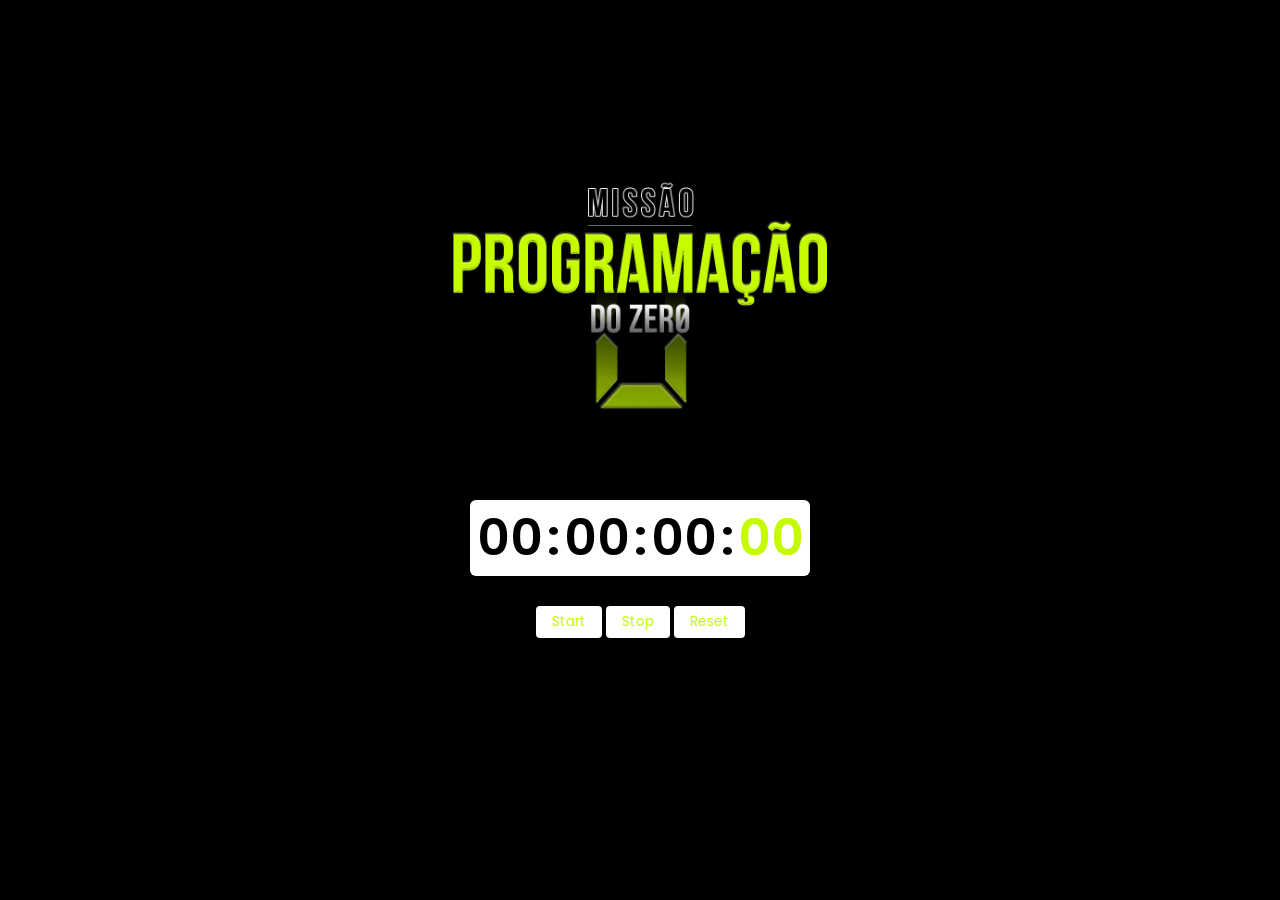
<file: estudos/cronometro/index.html>
<!DOCTYPE html>
<html lang="pt-br">

<head>
    <meta charset="UTF-8">
    <meta http-equiv="X-UA-Compatible" content="IE=edge">
    <meta name="viewport" content="width=device-width, initial-scale=1.0">
    <link href="./styles.css" rel="stylesheet">
    <link rel="preconnect" href="https://fonts.googleapis.com">
    <link rel="preconnect" href="https://fonts.gstatic.com" crossorigin>
    <link href="https://fonts.googleapis.com/css2?family=Poppins:wght@600;700&display=swap" rel="stylesheet">
    <title>cronometro</title>
</head>

<body>
    <img src="missao-3.png">
    <div id="caixa-numeros">
        <span class="numeros" id="horas">00</span>
        <span class="numeros">:</span>
        <span class="numeros" id="minutos">00</span>
        <span class="numeros">:</span>
        <span class="numeros" id="segundos">00</span>
        <span class="numeros">:</span>
        <span class="numeros numero-verde" id="mili">00</span>
    </div>
    <div id="caixa-botoes">
        <button class="botoes" id="start">Start</button>
        <button class="botoes">Stop</button>
        <button class="botoes">Reset</button>
    </div>
</body>
<script>
    let btnStart = document.getElementById("start")
    let mili = document.getElementById("mili")
    let segundos = document.getElementById("segundos")
    let minutos = document.getElementById("minutos")
    let horas = document.getElementById("horas")


    let startTimer
    let ms = 0
    let seg = 0
    let min = 0
    let hr = 0

    function start() {
        startTimer = setInterval(function () {
           ms++
           atualizaValor()
        }, 10);
    }

    function atualizaValor(){
        mili.innerHTML = ms
    }



    btnStart.addEventListener("click", start)

</script>

</html>
</file>
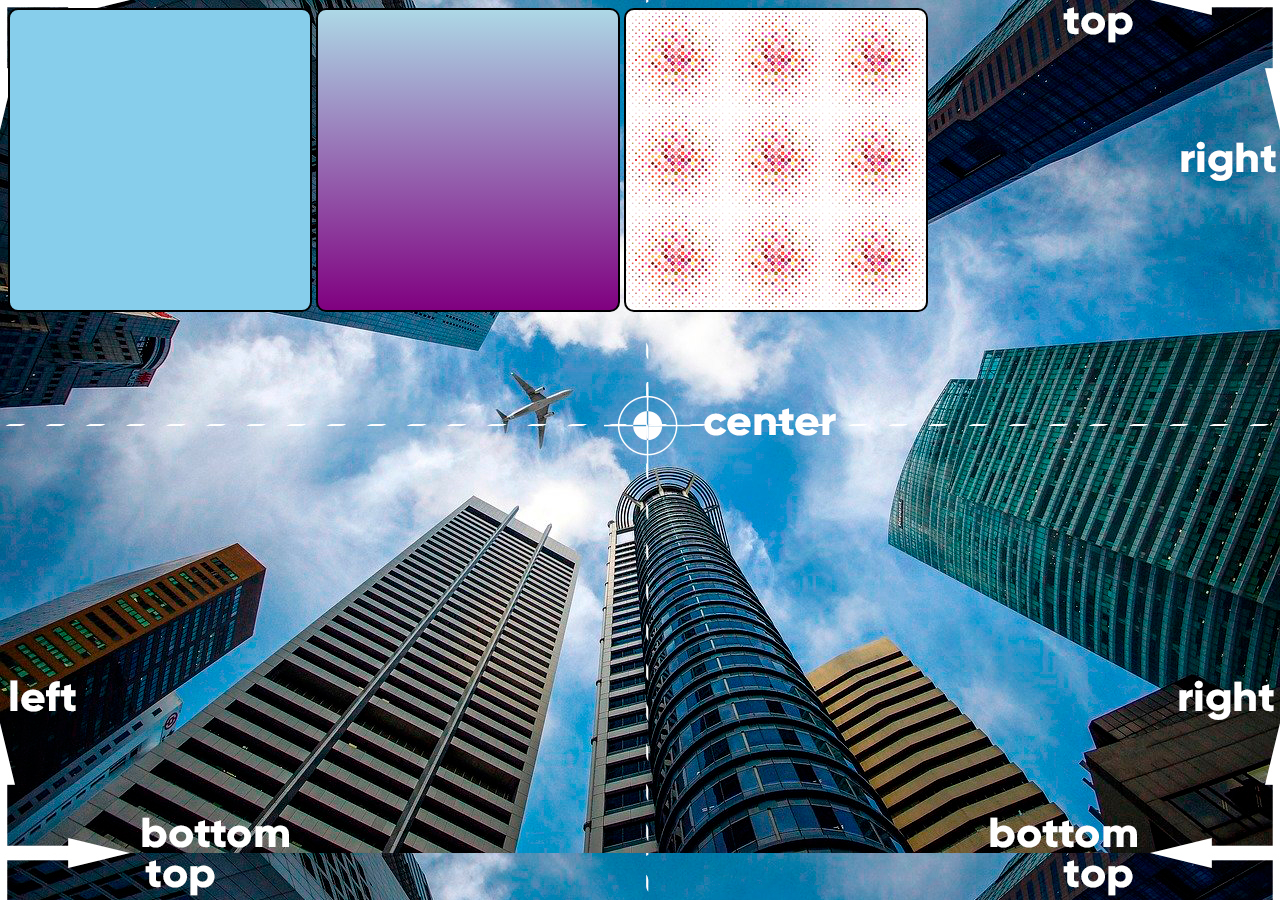
<file: estudos/exer 022/index.html>
<!DOCTYPE html>
<html lang="pt-br">
<head>
    <meta charset="UTF-8">
    <meta http-equiv="X-UA-Compatible" content="IE=edge">
    <meta name="viewport" content="width=device-width, initial-scale=1.0">
    <title>Teste de imagem de fundo</title>

    <style>
        body{
            background-image: url('imagens/wallpaper003.jpg');
            }
        div.quadrado{
            display: inline-block;
            border: 2px solid black;
            border-radius: 10px;
            background-color: lightgrey;
            width: 300px;
            height: 300px;
            
        }
        div#q1{
            background-color: skyblue;

        }
        div#q2{
            background-image: linear-gradient(to bottom,lightblue,purple)


        }
        div#q3{
            background-image: url('imagens/pattern002.png');

        }
    </style>
</head>
<body>
    <div class="quadrado" id="q1">

    </div>
    <div class="quadrado" id="q2">

    </div>
    <div class="quadrado" id="q3">

    </div>
</body>
</html>
</file>
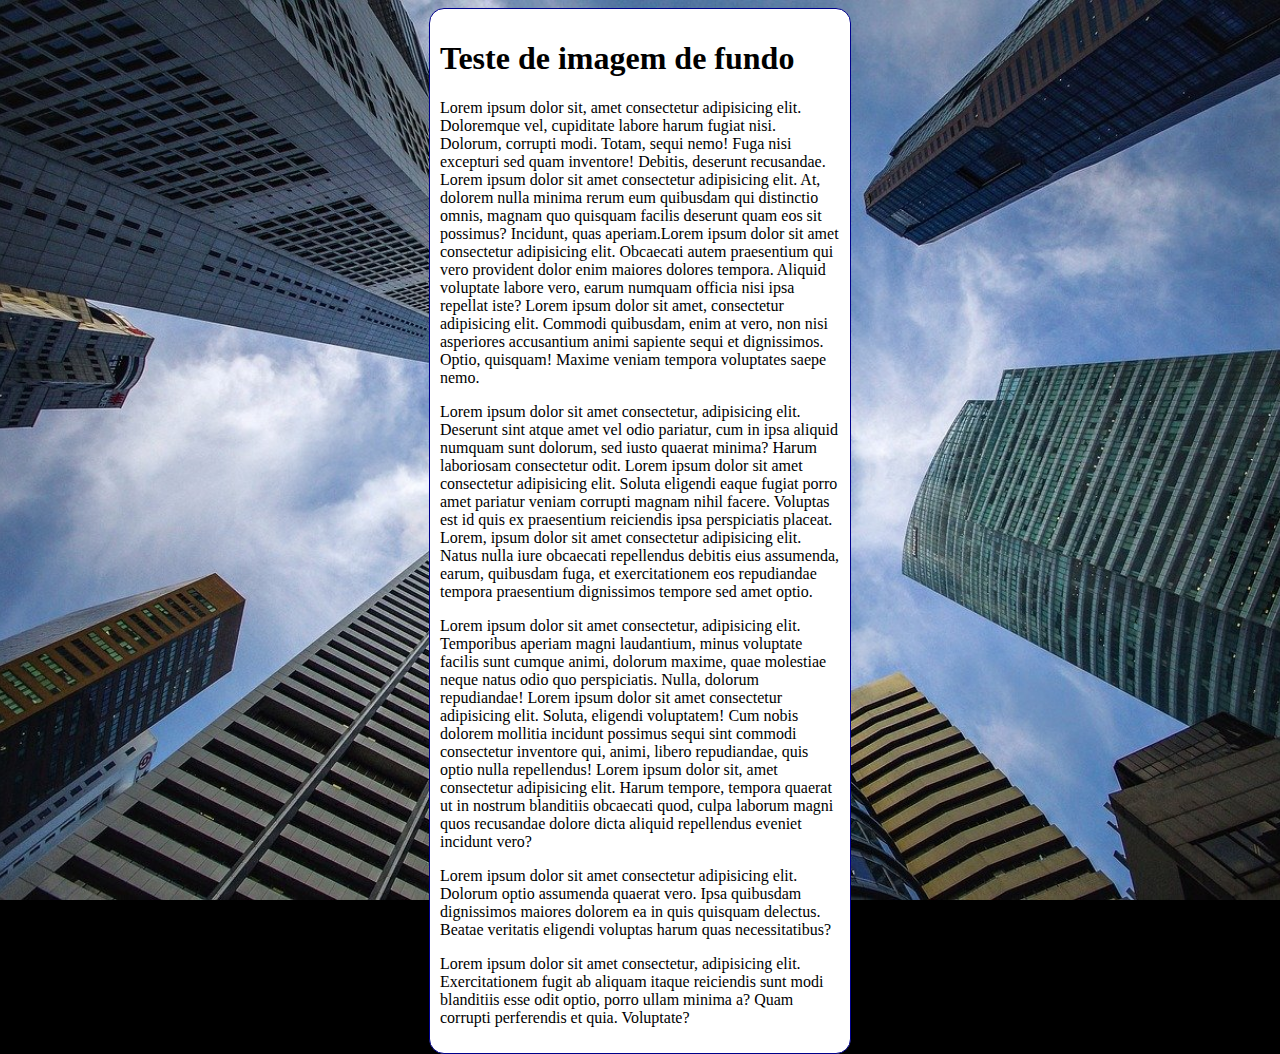
<file: estudos/exer 03/index.html>
<!DOCTYPE html>
<html lang="pt-br">
<head>
    <meta charset="UTF-8">
    <meta http-equiv="X-UA-Compatible" content="IE=edge">
    <meta name="viewport" content="width=device-width, initial-scale=1.0">
   <link rel="shortcut icon" href="favicon.ico" type="image/x-icon">
    <title>Teste imagem de fundo</title>
</head>
<style>
    body{
        height: 100vh;
        background-color: black;
        background-image: url(imagens/wallpaper003.jpg);
        background-position: center top;
        background-repeat: no-repeat;
        background-size: cover;
        background-attachment: fixed;
    }
    main{
        background-color: white;
        max-width: 400px;
        padding: 10px;
        margin: auto;
        border: 1px solid darkblue;
        border-radius: 15px;

    }



</style>

<body>
    <main>
    <h1>Teste de imagem de fundo</h1>
    <p>Lorem ipsum dolor sit, amet consectetur adipisicing elit. Doloremque vel, cupiditate labore harum fugiat nisi. Dolorum, corrupti modi. Totam, sequi nemo! Fuga nisi excepturi sed quam inventore! Debitis, deserunt recusandae. 
        Lorem ipsum dolor sit amet consectetur adipisicing elit. At, dolorem nulla minima rerum eum quibusdam qui distinctio omnis, magnam quo quisquam facilis deserunt quam eos sit possimus? Incidunt, quas aperiam.Lorem ipsum dolor sit amet consectetur adipisicing elit. Obcaecati autem praesentium qui vero provident dolor enim maiores dolores tempora. Aliquid voluptate labore vero, earum numquam officia nisi ipsa repellat iste? Lorem ipsum dolor sit amet, consectetur adipisicing elit. Commodi quibusdam, enim at vero, non nisi asperiores accusantium animi sapiente sequi et dignissimos. Optio, quisquam! Maxime veniam tempora voluptates saepe nemo.
        <p> Lorem ipsum dolor sit amet consectetur, adipisicing elit. Deserunt sint atque amet vel odio pariatur, cum in ipsa aliquid numquam sunt dolorum, sed iusto quaerat minima? Harum laboriosam consectetur odit. Lorem ipsum dolor sit amet consectetur adipisicing elit. Soluta eligendi eaque fugiat porro amet pariatur veniam corrupti magnam nihil facere. Voluptas est id quis ex praesentium reiciendis ipsa perspiciatis placeat. Lorem, ipsum dolor sit amet consectetur adipisicing elit. Natus nulla iure obcaecati repellendus debitis eius assumenda, earum, quibusdam fuga, et exercitationem eos repudiandae tempora praesentium dignissimos tempore sed amet optio. </p>
        <p>Lorem ipsum dolor sit amet consectetur, adipisicing elit. Temporibus aperiam magni laudantium, minus voluptate facilis sunt cumque animi, dolorum maxime, quae molestiae neque natus odio quo perspiciatis. Nulla, dolorum repudiandae! Lorem ipsum dolor sit amet consectetur adipisicing elit. Soluta, eligendi voluptatem! Cum nobis dolorem mollitia incidunt possimus sequi sint commodi consectetur inventore qui, animi, libero repudiandae, quis optio nulla repellendus! Lorem ipsum dolor sit, amet consectetur adipisicing elit. Harum tempore, tempora quaerat ut in nostrum blanditiis obcaecati quod, culpa laborum magni quos recusandae dolore dicta aliquid repellendus eveniet incidunt vero?</p>
         <p>Lorem ipsum dolor sit amet consectetur adipisicing elit. Dolorum optio assumenda quaerat vero. Ipsa quibusdam dignissimos maiores dolorem ea in quis quisquam delectus. Beatae veritatis eligendi voluptas harum quas necessitatibus?</p>
         <p>Lorem ipsum dolor sit amet consectetur, adipisicing elit. Exercitationem fugit ab aliquam itaque reiciendis sunt modi blanditiis esse odit optio, porro ullam minima a? Quam corrupti perferendis et quia. Voluptate?</p>
    </main>
</body>
</html>
</file>
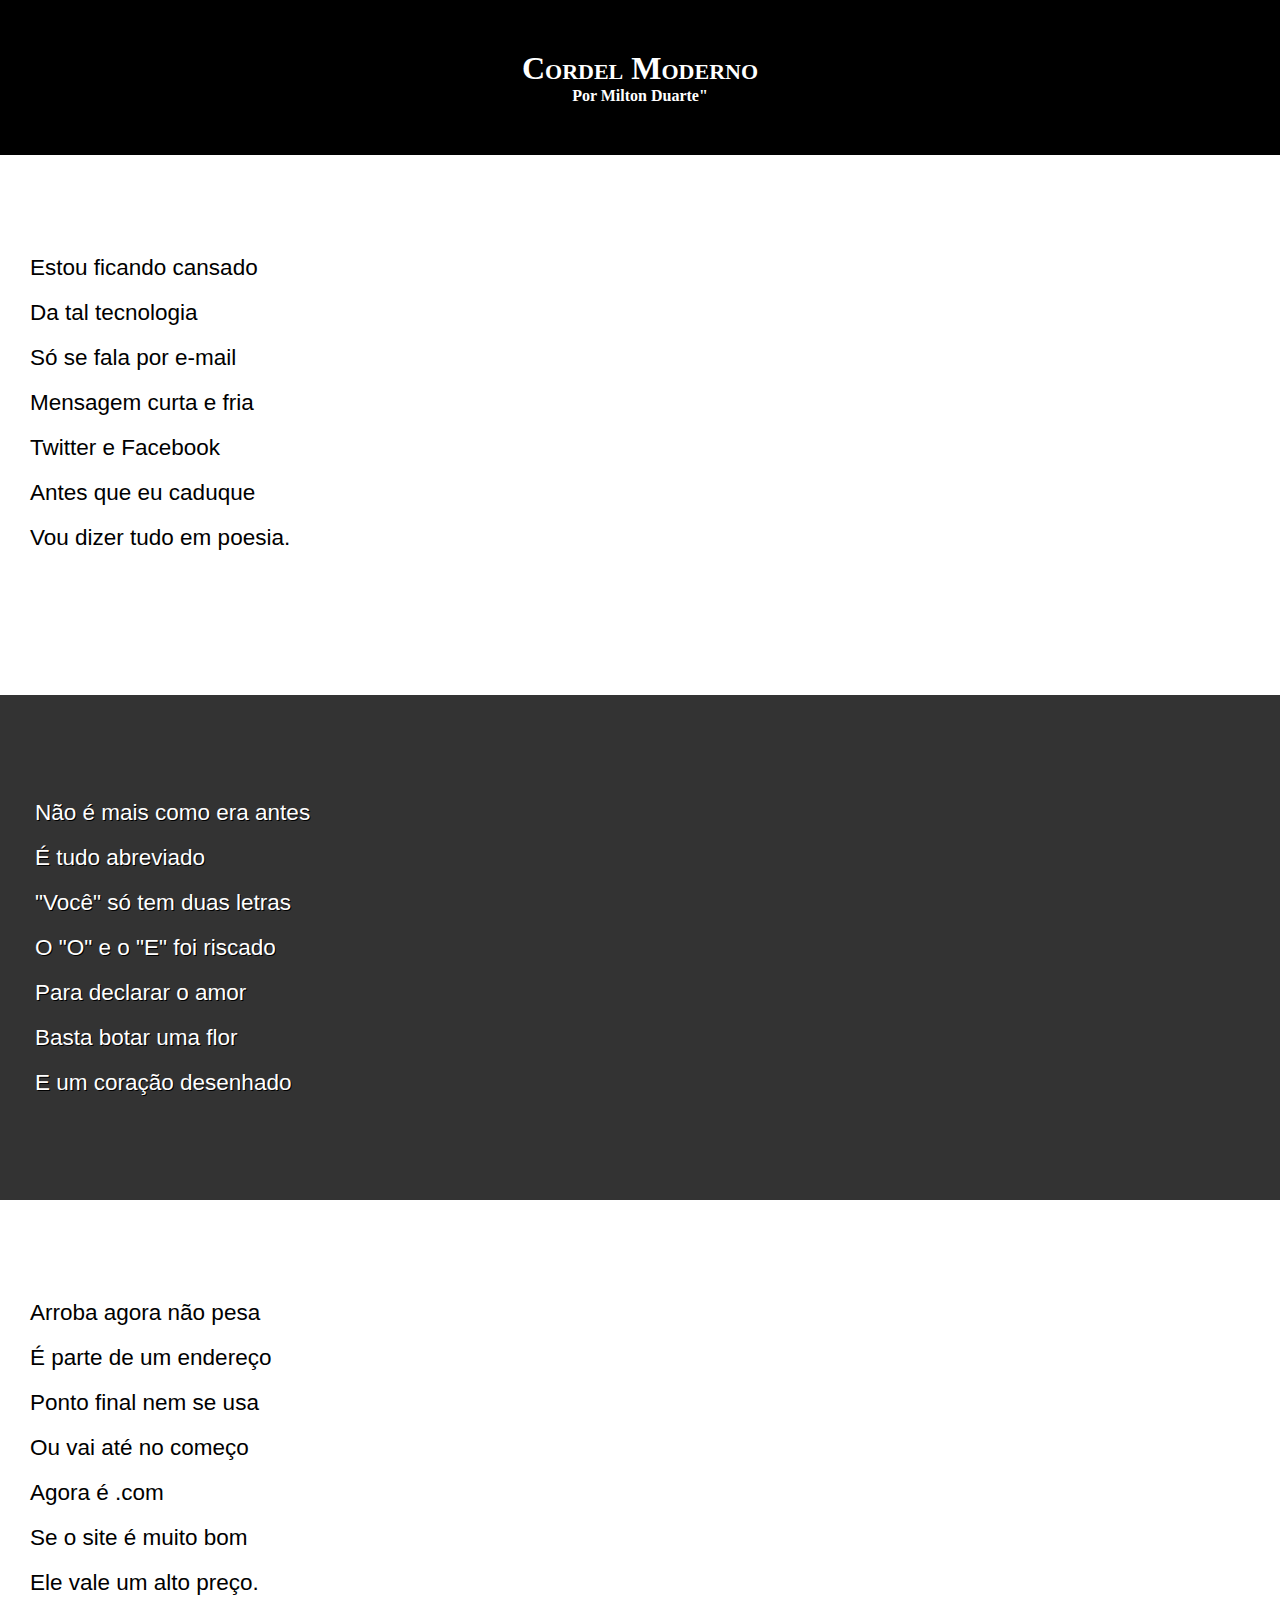
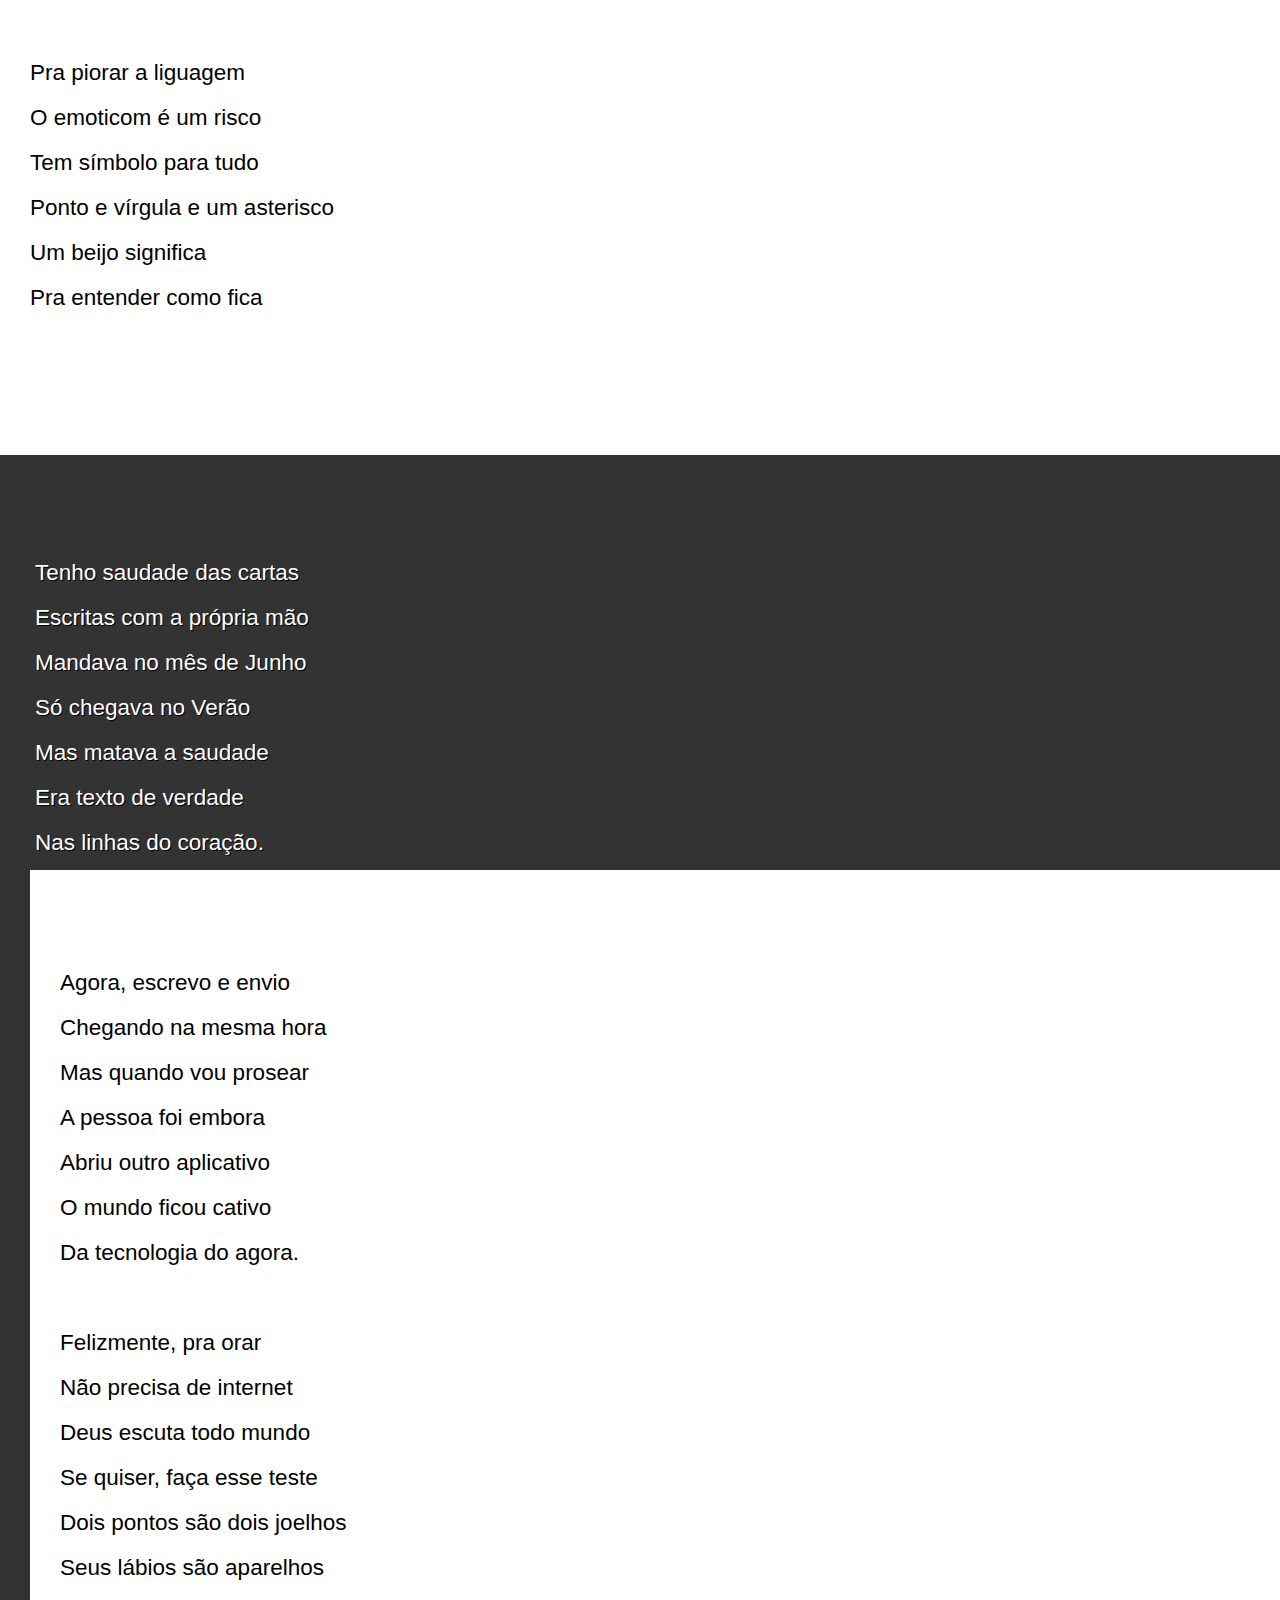
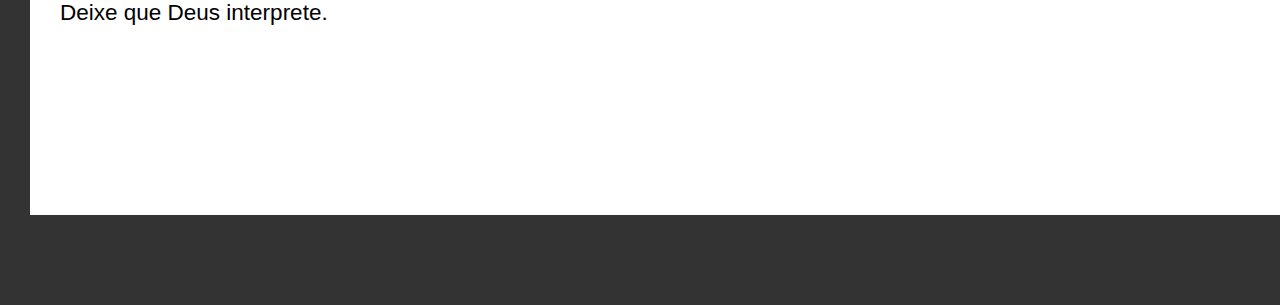
<file: estudos/projeto  cordel (poesia)/index.html>
<!DOCTYPE html>
<html lang="pt-br">
<head>
    <meta charset="UTF-8">
    <meta http-equiv="X-UA-Compatible" content="IE=edge">
    <meta name="viewport" content="width=device-width, initial-scale=1.0">
    <link rel="stylesheet" href="style.css">
    <title>Projeto poesia cordel</title>
</head>
<body>
    <header>
    <h1>Cordel Moderno</h1>
   <p> 
    <a href="https://www.recantodasletras.com.br/poesias/3186743]" rel="site de poesias">Por Milton Duarte"</a></p>
</header>
<section class="normal">
<p> Estou ficando cansado <br>
Da tal tecnologia <br>
Só se fala por e-mail <br>
Mensagem curta e fria <br>
Twitter e Facebook <br>
Antes que eu caduque <br>
Vou dizer tudo em poesia. <br></p>
</section>

<section class="imagem">
<p> Não é mais como era antes <br>
É tudo abreviado <br>
"Você" só tem duas letras <br>
O "O" e o "E" foi riscado <br>
Para declarar o amor <br>
Basta botar uma flor <br>
E um coração desenhado <br></p>
</section>

<section class="normal">
<p> Arroba agora não pesa <br>
É parte de um endereço <br>
Ponto final nem se usa <br>
Ou vai até no começo <br>
Agora é .com <br>
Se o site é muito bom <br>
Ele vale um alto preço. <br>

<p> Pra piorar a liguagem <br>
O emoticom é um risco <br>
Tem símbolo para tudo <br>
Ponto e vírgula e um asterisco <br>
Um beijo significa <br>
Pra entender como fica <br></p>
</section>
    
<section class="imagem">
 <p>  Tenho saudade das cartas <br>
 Escritas com a própria mão <br>
Mandava no mês de Junho <br>
Só chegava no Verão <br>
Mas matava a saudade <br>
Era texto de verdade <br>
Nas linhas do coração.</p> <br>

<section class="normal">       
    <p> Agora, escrevo e envio <br>
    Chegando na mesma hora <br>
    Mas quando vou prosear <br>
    A pessoa foi embora <br>
     Abriu outro aplicativo <br>
     O mundo ficou cativo <br>
     Da tecnologia do agora. <br> </p>
        
    <p> Felizmente, pra orar <br>
       Não precisa de internet <br>
     Deus escuta todo mundo <br>
     Se quiser, faça esse teste <br>
     Dois pontos são dois joelhos <br>
     Seus lábios são aparelhos <br>
    Deixe que Deus interprete.</p> <br>
    
    </section>
</file>
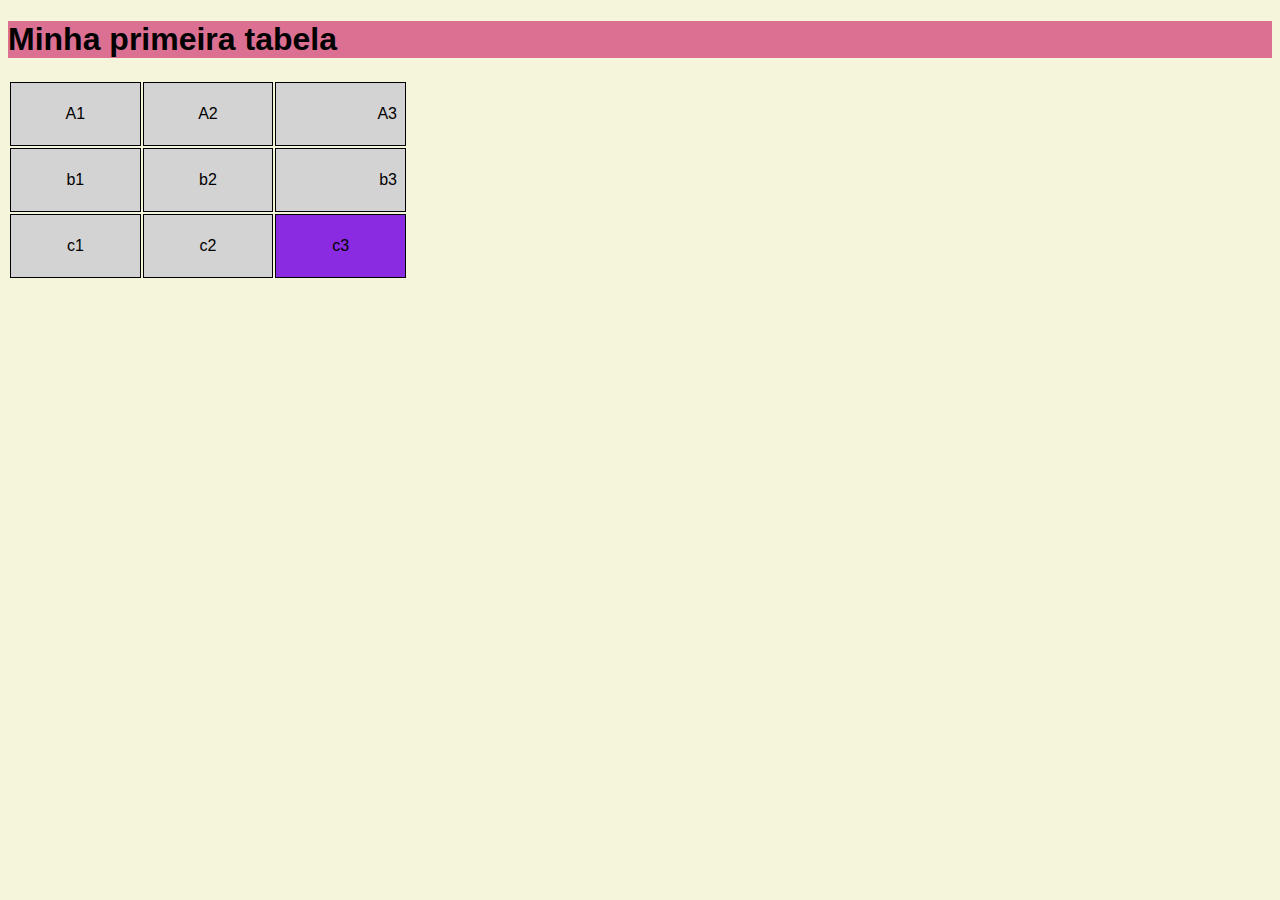
<file: estudos/tabela/index.html>
<!DOCTYPE html>
<html lang="pt-br">
<head>
    <meta charset="UTF-8">
    <meta http-equiv="X-UA-Compatible" content="IE=edge">
    <meta name="viewport" content="width=device-width, initial-scale=1.0">
    <title>tabela</title>
    <style>
        body{
            font-family:Arial, Helvetica, sans-serif;
            background-color: beige;
        }
        h1{
            background:palevioletred;
        }
        table{
            width: 400px;
            height: 200px;
            border-collapse: separate;
        }
        td{
            border: 1px solid black;
            padding: 8px;
            text-align: center;
            vertical-align: middle;
        }
        tr{
            background-color: lightgray;
        }
        td.dado{
            background-color: blueviolet;
        }
        .numero{
            text-align: right;
        }
      
    </style>
</head>
<body>
    <h1>Minha primeira tabela</h1>
    <table>
            <tr class="linha">
                <td>A1</td>
                <td>A2</td>
                <td class="numero">A3</td>
            </tr>
            <tr>
                <td>b1</td>
                <td>b2</td>
                <td class="numero">b3</td>
            </tr>
            <tr>
                <td>c1</td>
                <td>c2</td>
                <td class="dado">c3</td>
            </tr>


      </tr>
    </table>
</body>
</html>
</file>
<file: estudos/cronometro/styles.css>
* {
    margin: 0;
    padding: 0;
    box-sizing: border-box;
    font-family: 'Poppins', sans-serif;
}

body {
    background: black;
}

img {
    height: 500px;
    display: block;
    margin-right: auto;
    margin-left: auto;
}

#caixa-numeros {
    display: block;
    margin-left: auto;
    margin-right: auto;
    width: 340px;
    background: white;
    border-radius: 6px;
    text-align: center;
}

.numeros {
    text-align: center;
    font-weight: 600;
    font-size: 50px;
}

.numero-verde {
    color: #C5FB01;
}

#caixa-botoes {
    margin-top: 30px;
    text-align: center;
}

.botoes {
    color: #C5FB01;
    background: white;
    padding: 6px 16px;
    border: none;
    border-radius: 4px;
    cursor: pointer;
}
</file>
<file: estudos/projeto  cordel (poesia)/style.css>
@charset "UTF-8";


*{
    margin: 0px;
    padding: 0px;
}

html, body{
    min-height: 100vh;
    background-color: darkgrey;
}

header{
    background-color: black;
    color: white;
    text-align: center;
    }

header> h1{
    padding-top: 50px;
    font-variant: small-caps;
} 

header> p{
    padding-bottom: 50px;
}

a{
    color: white;
    text-decoration: none;
    font-weight: bolder;
}

a:hover{
    text-decoration: underline;
}

section{
    padding-top: 10vh;
    padding-bottom: 10vh;
    line-height: 2em;
    padding-left: 30px;
    font-family:'Lucida Sans', 'Lucida Sans Regular', 'Lucida Grande', 'Lucida Sans Unicode', Geneva, Verdana, sans-serif;
    font-size: 2.5vh;
}
section>p{
    padding-bottom: 2em ;
}

section.normal{
    background-color: white;
    color: black;
}

section.imagem{
    background-color: rgb(51, 51, 51);
    color: white;
    box-shadow: inset 6px 6px 13px 0px rgba(0,0,0,0,0.473);
    background-size: cover;
}
section.imagem> p{
    display: inline-block;
    padding: 5px;
    background-color: rgba(0,0,0,0,0.514);
    text-shadow: 1px 1px 0px black;
}
section#img001{
    background-image: url('../imagens/background001.jpg');
    position: right center;
}

section#img002{
    background-image:url('imagens/background002.jpg') ;
}
footer{
    background-color: black;
    color: white;
    text-align: center;
    padding: 10px;
}
</file>
